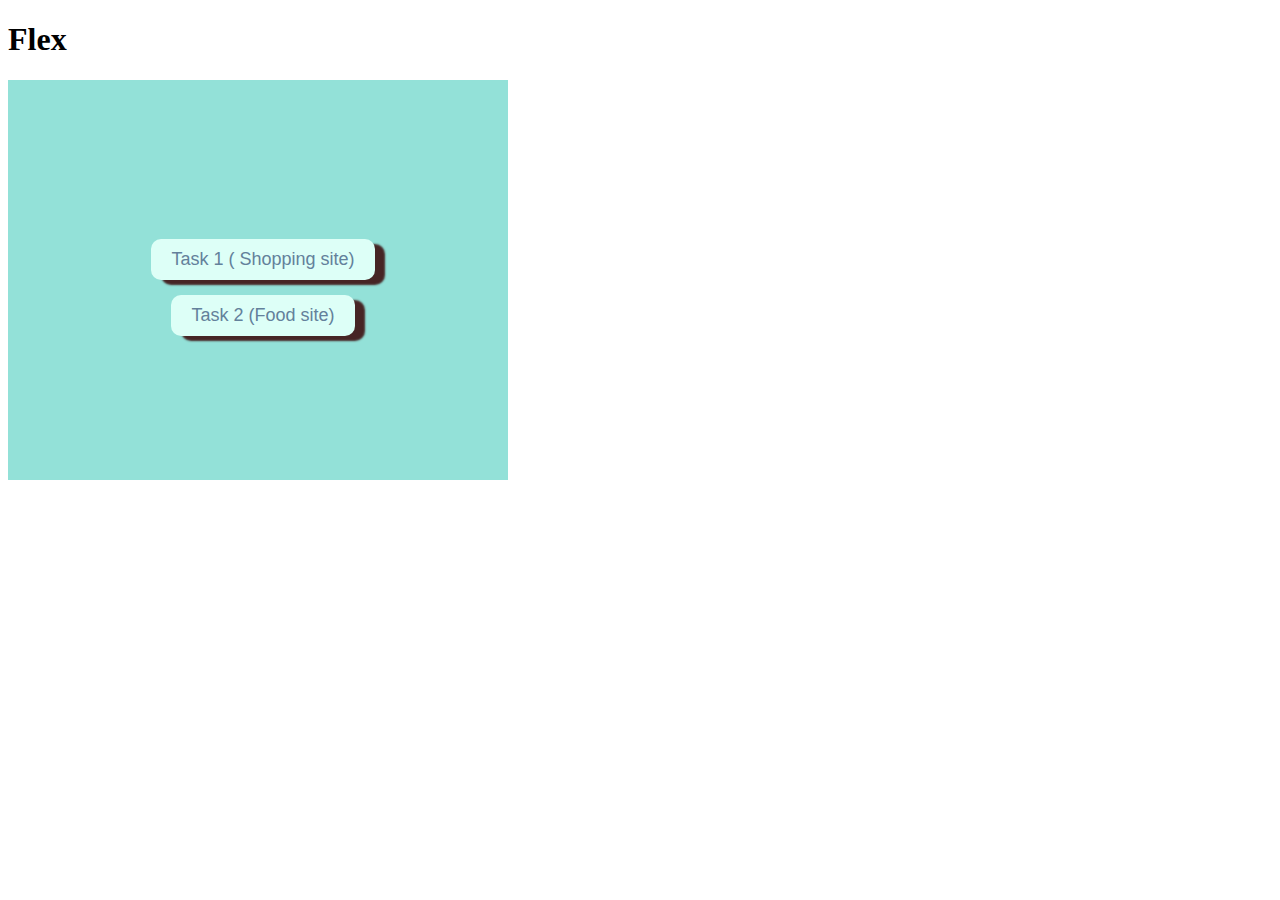
<file: index.html>
<!DOCTYPE html>
<html lang="en">
<head>
    <meta charset="UTF-8">
    <meta name="viewport" content="width=device-width, initial-scale=1.0">
    <title>Document</title>
    <style>

        #task{
            height: 400px;
            width: 500px;
            display: flex;
            flex-direction: column;
            justify-content: center;
            align-items: center;
            background-color: #93E1D8;
           
        }
        a{
            
            text-decoration: none;
            color: rgb(99, 129, 155);
            font-size: 18px;
            font-family: sans-serif;
        }

        button{
            border: none;
            background-color: #DDFFF7;
            border-radius: 10px;
            margin-top: 15px;
            margin-left: 10px;
            padding: 10px 20px;
            box-shadow: 10px 5px 2px rgb(70, 37, 37);
            transition: 1s ease-in-out;
            
            
        }

        button:hover{
            transform: scale(1.2);
        }
    


    </style>
</head>
<body>
    <h1>Flex</h1>

    <div id="task">
    <button>
    <a href="./task2(shopping web)/index.html">Task 1 ( Shopping site)</a>
</button>

<button>
    <a href="./task1(food web)/01-05-24.html">Task 2 (Food site)</a>

</button>

</div>
</body>
</html>
</file>
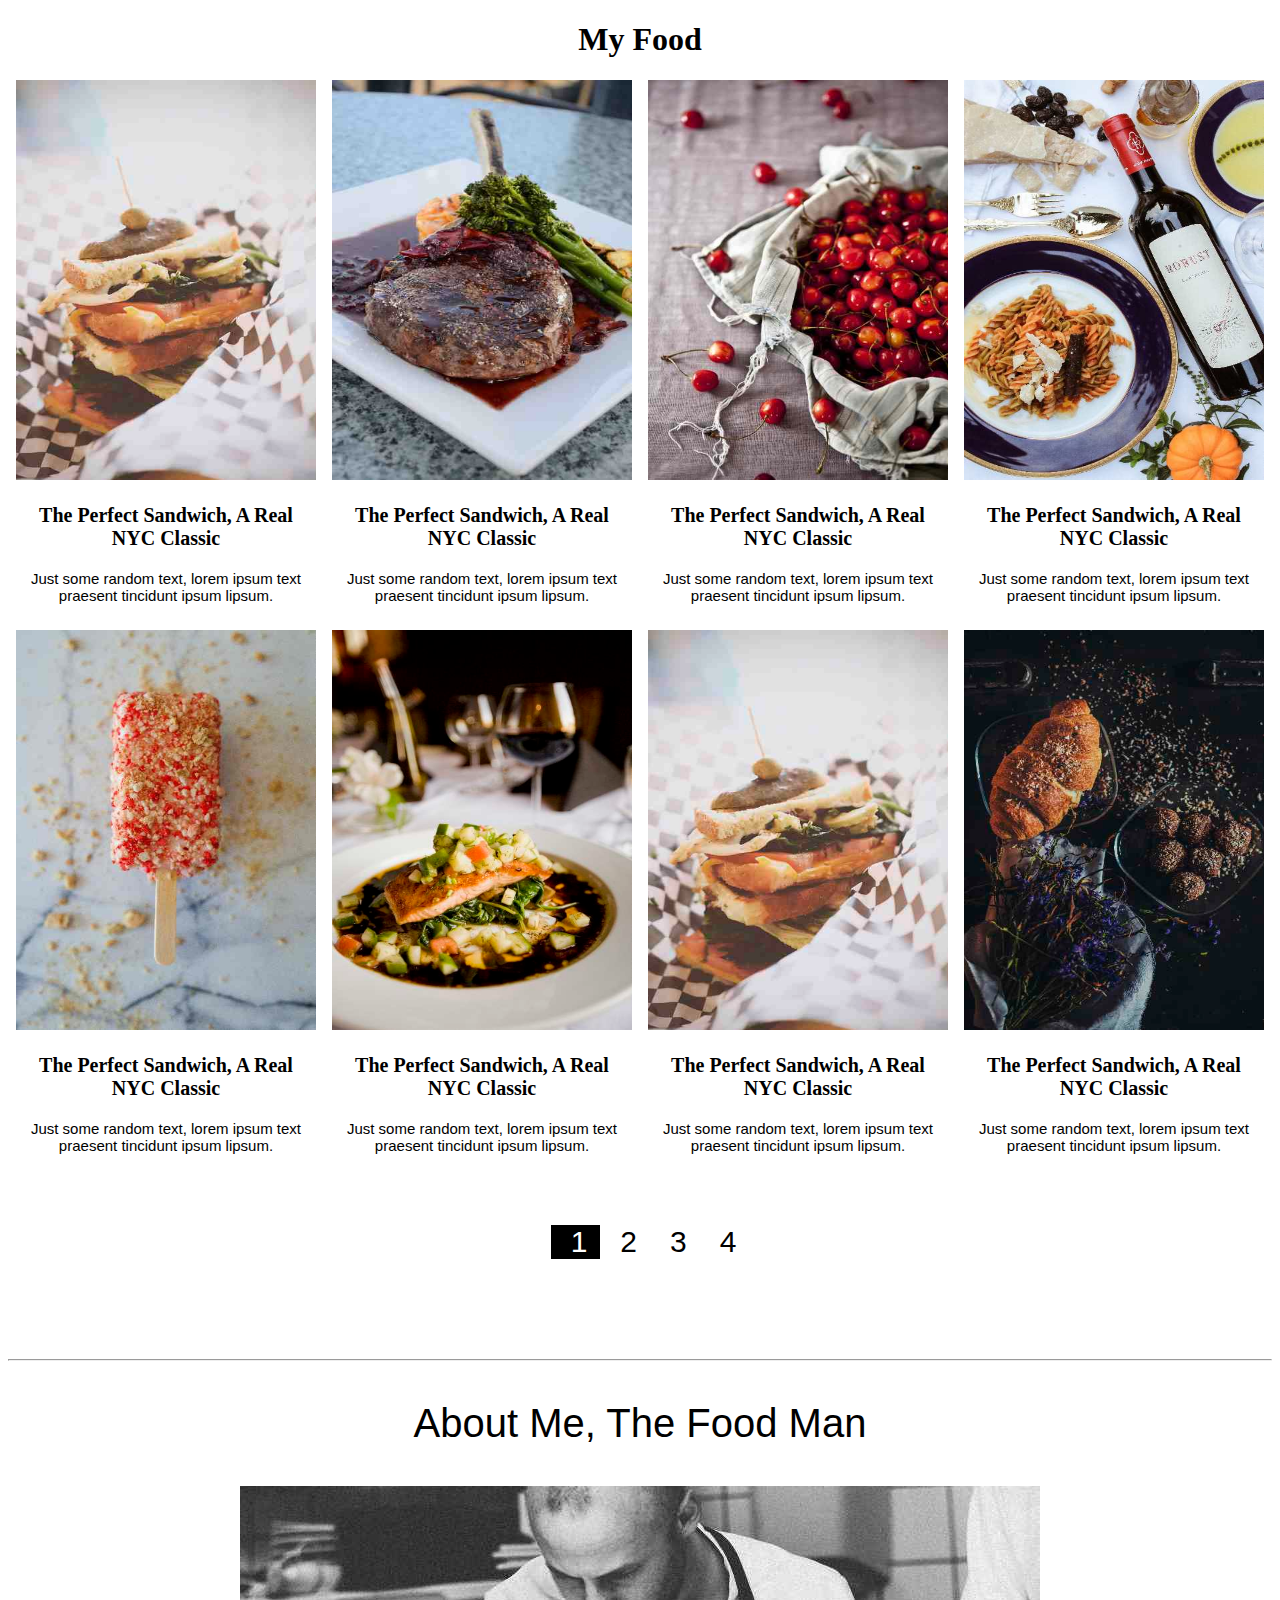
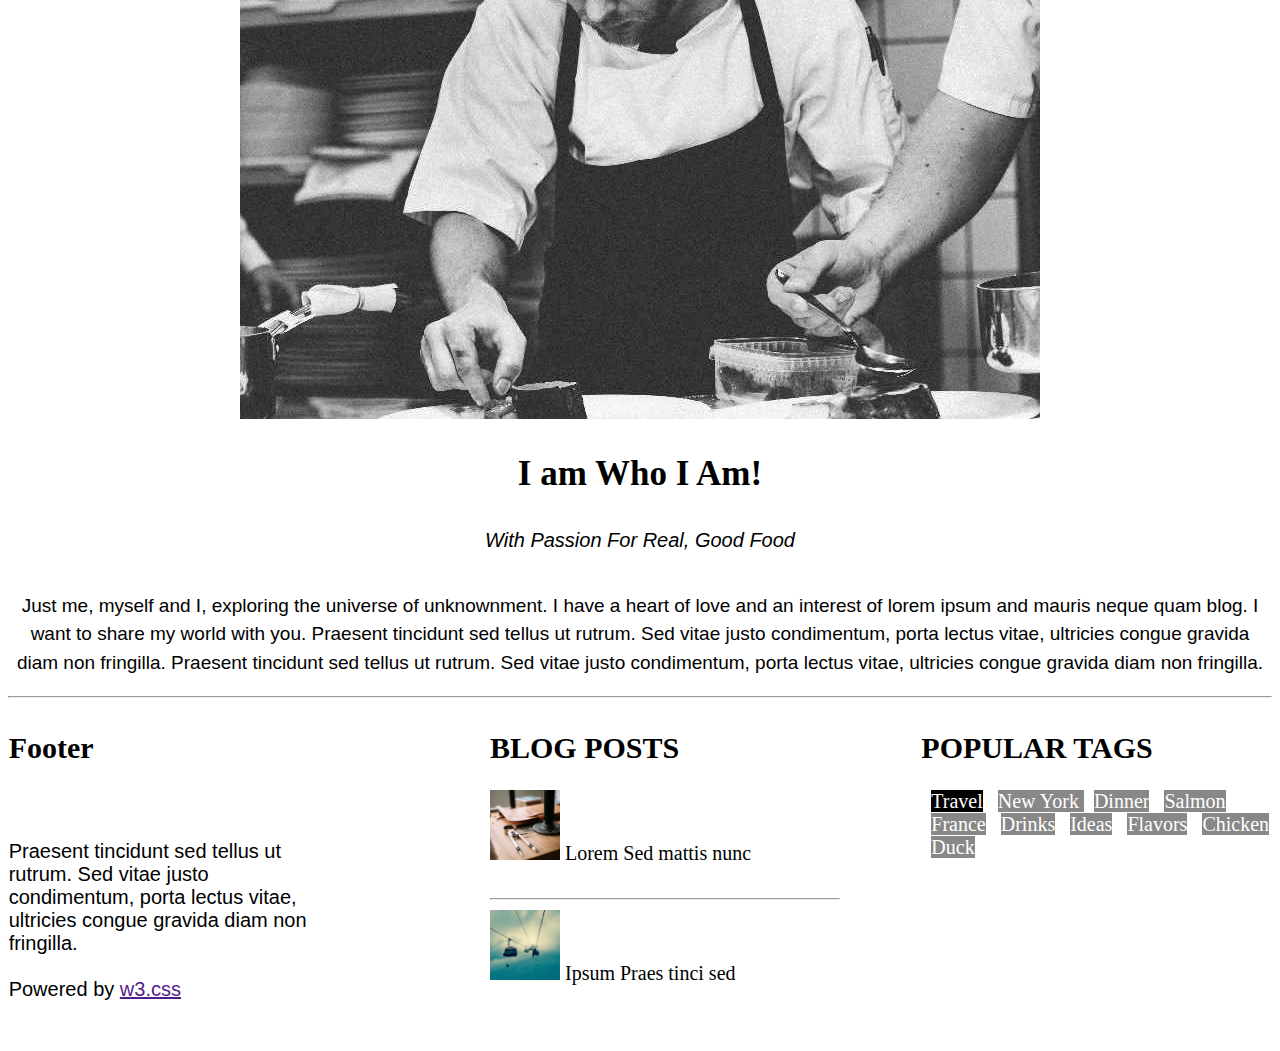
<file: task1(food web)/01-05-24.html>
<!DOCTYPE html>
<html lang="en">
  <head>
    <meta charset="UTF-8" />
    <meta name="viewport" content="width=device-width, initial-scale=1.0" />
    <title>Document</title>
    <link rel="stylesheet" href="./01-05-24.css" />
  </head>
  <body>

    <h1>My Food</h1>

    <div id="using_flex">


    <div id="pic-one">
      <img src="./img for css/first pic.jpg" width="300px" height="400px" alt="" />
      <h3>The Perfect Sandwich, A Real NYC Classic</h3>
      <p>
        Just some random text, lorem ipsum text praesent tincidunt ipsum lipsum.
      </p>
    </div>

    <div id="pic-two">
      <img src="./img for css/second pic.jpg" width="300px" height="400px" alt="" />
      <h3>The Perfect Sandwich, A Real NYC Classic</h3>
      <p>
        Just some random text, lorem ipsum text praesent tincidunt ipsum lipsum.
      </p>
    </div>

    <div id="pic-three">
      <img src="./img for css/third pic.jpg" width="300px" height="400px" alt="" />
      <h3>The Perfect Sandwich, A Real NYC Classic</h3>
      <p>
        Just some random text, lorem ipsum text praesent tincidunt ipsum lipsum.
      </p>
    </div>

    <div id="pic-four">
      <img src="./img for css/4th pic.jpg" width="300px" height="400px" alt="" />
      <h3>The Perfect Sandwich, A Real NYC Classic</h3>
      <p>
        Just some random text, lorem ipsum text praesent tincidunt ipsum lipsum.
      </p>
    </div>
  


    <div id="pic-five">
      <img src="./img for css/5th pic.jpg" width="300px" height="400px" alt="" />
      <h3>The Perfect Sandwich, A Real NYC Classic</h3>
      <p>
        Just some random text, lorem ipsum text praesent tincidunt ipsum lipsum.
      </p>
    </div>

    <div id="pic-six">
      <img src="./img for css/6th pic.jpg" width="300px" height="400px" alt="" />
      <h3>The Perfect Sandwich, A Real NYC Classic</h3>
      <p>
        Just some random text, lorem ipsum text praesent tincidunt ipsum lipsum.
      </p>
    </div>

    <div id="pic-seven">
      <img src="./img for css/7th pic.jpg" width="300px" height="400px" alt="" />
      <h3>The Perfect Sandwich, A Real NYC Classic</h3>
      <p>
        Just some random text, lorem ipsum text praesent tincidunt ipsum lipsum.
      </p>
    </div>

    <div id="pic-eight">
      <img src="./img for css/8th pic.jpg" width="300px" height="400px" alt="" />
      <h3>The Perfect Sandwich, A Real NYC Classic</h3>
      <p>
        Just some random text, lorem ipsum text praesent tincidunt ipsum lipsum.
      </p>
    </div>
  </div>


    <div id="num">
      <a href="" id="one">1</a>
      <a href="">2</a>
      <a href="">3</a>
      <a href="">4</a>
    </div>

    <hr />

    <h3 id="about-text">About Me, The Food Man</h3>

    <div id="img-food">

      <img src="./img for css/food man.jpg"  alt="" />
    </div>

   

    <h3 id="text">I am Who I Am!</h3>

    <p id="para">With Passion For Real, Good Food</p>

    <p id="line">
      Just me, myself and I, exploring the universe of unknownment. I have a
      heart of love and an interest of lorem ipsum and mauris neque quam blog. I
      want to share my world with you. Praesent tincidunt sed tellus ut rutrum.
      Sed vitae justo condimentum, porta lectus vitae, ultricies congue gravida
      diam non fringilla. Praesent tincidunt sed tellus ut rutrum. Sed vitae
      justo condimentum, porta lectus vitae, ultricies congue gravida diam non
      fringilla.
    </p>
    <hr>
<div id="footer">
    
      <div id="footer1">
        <h2 id="footer-text">Footer</h2>

        <p>
          Praesent tincidunt sed tellus ut rutrum. Sed vitae justo condimentum,
          porta lectus vitae, ultricies congue gravida diam non fringilla. <br><br>
          Powered by <a href="">w3.css</a>
        </p>

      </div>

      <div id="footer2">
        <h2 id="blog">BLOG POSTS</h2>
        <img src="./img for css/footer1.jpg" height="70px" alt="">
       
        <label for="">Lorem 
            Sed mattis nunc</label><br> <br> <hr>

            <img src="./img for css/footer2.jpg" height="70px" alt=""> 
            <label for="">Ipsum
                Praes tinci sed</label>
      </div>

      <div id="footer3">
        <h2 id="popular">POPULAR TAGS</h2>

        <a href="" id="travel">Travel</a>
        <a href="">New York </a>
        <a href="">Dinner</a>
        <a href="">Salmon</a>
        <a href="">France</a>
        <a href="">Drinks</a>
        <a href="">Ideas</a>
        <a href="">Flavors</a>
        <a href="">Chicken</a>
        <a href="">Duck</a>
      </div>

    </div>

  </body>
</html>
</file>
<file: task1(food web)/01-05-24.css>
*{
    padding: 0;
    box-sizing: border-box;
}

h1{
    text-align: center;
}


#using_flex{

    display: flex;
    justify-content: space-around;
    flex-wrap: wrap;
    
   
    
   
}


#pic-one{
    
    width: 300px;
    height: 550px;
    /* border: 1px solid black; */
   
}

#img_one{
    width:290px;
     height: 400px;
     margin-left: 3px;
     margin-top: 10px;

}

#pic-two{
    width: 300px;
    height: 550px;
    /* border: 1px solid black;
    */
   
}

#pic-three{
    width: 300px;
    height: 550px;
    /* border: 1px solid black; */
   
}

#pic-four{
    width: 300px;
    height: 550px;
    /* border: 1px solid black; */
   
}

#pic-five{
    width: 300px;
    height: 550px;
    /* border: 1px solid black; */
   
   
   
 
   
   
}
#pic-six{
    width: 300px;
    height: 550px;
    /* border: 1px solid black; */
   
   
}

#pic-seven{
    width: 300px;
    height: 550px;
    /* border: 1px solid black; */
   
}

#pic-eight{
  
    width: 300px;
    height: 550px;
    /* border: 1px solid black; */
   

}
h3{
    text-align: center;
    font-size: 20px;
}

p{
    text-align: center;
    font-family:  Arial;
    font-size: 15px;
}

#num{
    display: flex;
    justify-content: center;
    margin-top: 45px;
    margin-bottom: 100px;
}

#num a{
    text-decoration: none;
    font-size: 30px;
    color: black;
    letter-spacing: 13px;
    font-family: karma, sans-serif;
    margin-left: 20px;

    
}

#one{
    background-color: black;
    color: white !important;
    padding-left: 20px;
    
}

#about-text{
font-size: 40px;
font-weight: 100;
font-family: "Karma", sans-serif;
}

#img-food{
    display: flex;
    justify-content: center;
   

}

#text{
    font-size: 35px;
}

#para{
    font-size: 20px;
    font-style: italic;
}

#line{
    font-size: 19px;
    line-height: 1.5;
    text-align: center;
    margin-top: 40px;
}

#footer{
    display: flex;
    justify-content: space-around;
}

#footer1{
    display: inline-block;
    height: 200px;
    width: 300px;
    font-size: 20px;
    vertical-align: top;
}

#footer1 p{
    font-size: 20px;
    text-align: left;
    padding-bottom: 50px;
}

#footer2{
    display: inline-block;
    height: 300px;
    width: 350px;
    font-size: 20px;
    margin-left: 180px;
    margin-top: 0;
    padding-bottom: 50px;
    vertical-align: top;

   
}

#footer-text{
    padding-bottom: 50px;
}



label{
    font-size: 20px;
    padding-top: 20px;
}

#footer3{
    display: inline-block;
    height: 200px;
    width: 350px;
    font-size: 20px;
    margin-left: 80px;
    padding: 0%;
    vertical-align: top;
   

}

#footer3 a{

    text-decoration: none;
    font-size: 20px;
    margin-left: 10px;
    color: white;
    display: inline;
    background-color: rgb(136, 136, 136);
    
}


#travel{
    background-color: black !important;
   

}
</file>
